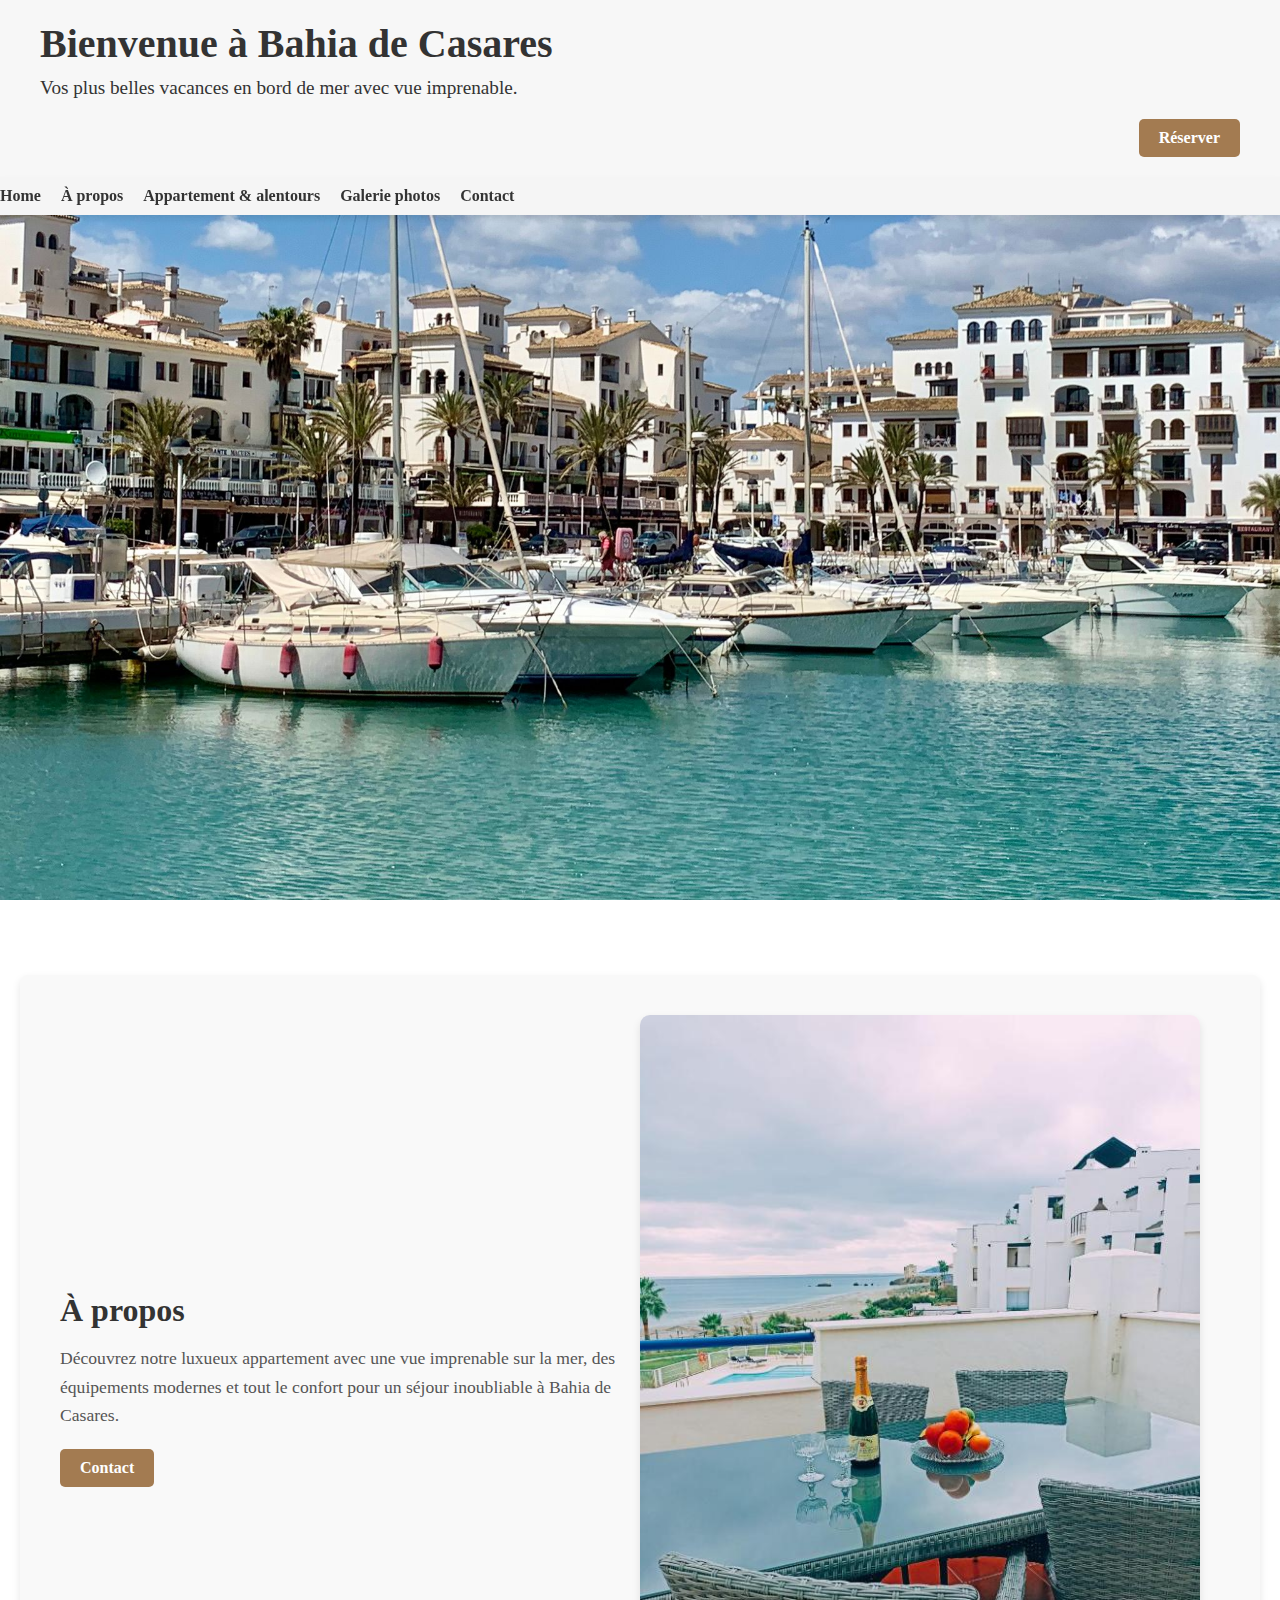
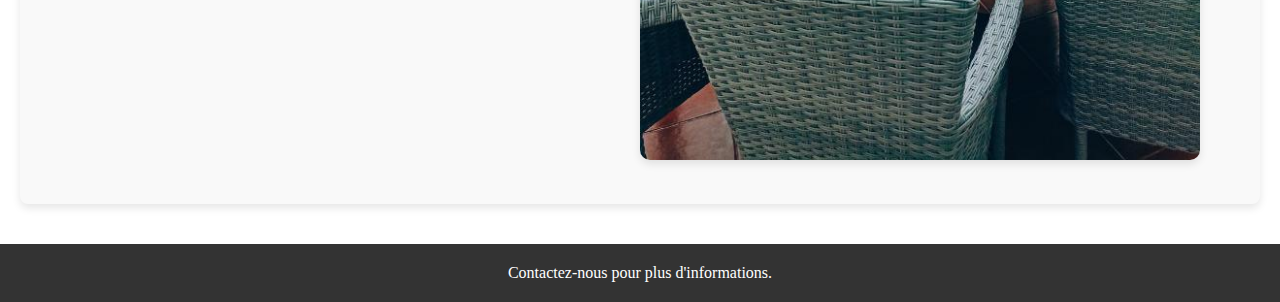
<file: index.html>
<!DOCTYPE html>
<html lang="fr">
<head>
    <meta charset="UTF-8">
    <meta name="viewport" content="width=device-width, initial-scale=1.0">
    <title>Accueil - Costa del Sol</title>
    <link rel="stylesheet" href="styles.css">
</head>
<body>

    <!-- Texte de bienvenue au-dessus de l'image -->
    <section class="welcome-section">
        <h1>Bienvenue à Bahia de Casares</h1>
        <p>Vos plus belles vacances en bord de mer avec vue imprenable.</p>
        <a href="contact.html" class="btn-reserver">Réserver</a>
    </section>

    <!-- Navigation -->
    <nav class="sticky-nav">
        <ul>
            <li><a href="index.html">Home</a></li>
            <li><a href="about.html">À propos</a></li>
            <li><a href="appartement.html">Appartement & alentours</a></li>
            <li><a href="galerie.html">Galerie photos</a></li>
            <li><a href="contact.html">Contact</a></li>
        </ul>
    </nav>

    <!-- Image de fond avec effet parallax -->
    <section class="image-background"></section>

    <!-- Section À propos -->
    <section class="about-section">
        <div class="about-text">
            <h2>À propos</h2>
            <p>Découvrez notre luxueux appartement avec une vue imprenable sur la mer, des équipements modernes et tout le confort pour un séjour inoubliable à Bahia de Casares.</p>
            <a href="contact.html" class="btn-contact">Contact</a>
        </div>
        <div class="about-image">
            <img src="Terrasse_Champagne_De_Prestige.jpg" alt="Terrasse avec Champagne de Prestige">
        </div>
    </section>

    <footer>
        <p>Contactez-nous pour plus d'informations.</p>
    </footer>

</body>
</html>
</file>
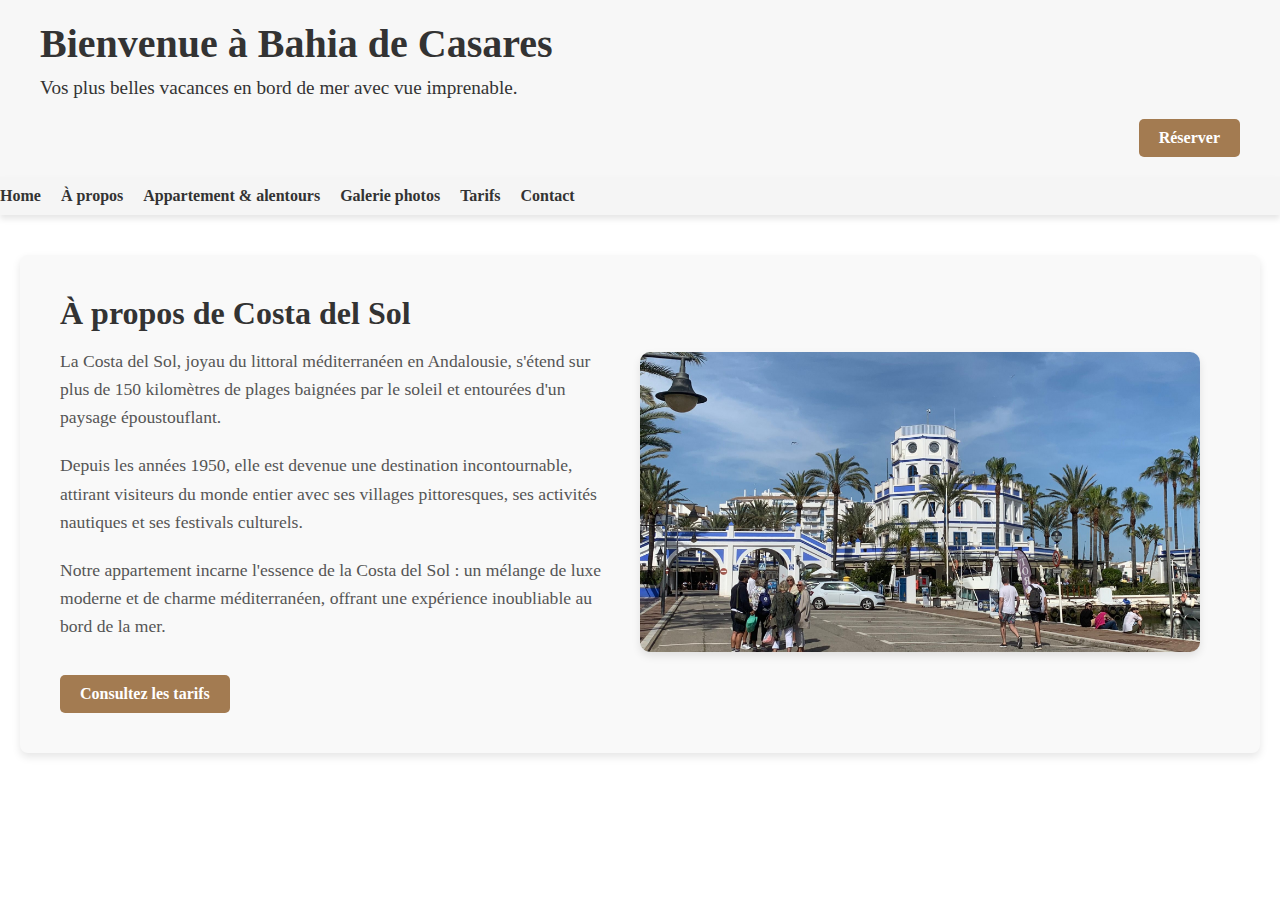
<file: about.html>
<!DOCTYPE html>
<html lang="fr">
<head>
    <meta charset="UTF-8">
    <meta name="viewport" content="width=device-width, initial-scale=1.0">
    <title>À propos - Costa del Sol</title>
    <link rel="stylesheet" href="styles.css">
</head>
<body>

    <section class="welcome-section">
        <h1>Bienvenue à Bahia de Casares</h1>
        <p>Vos plus belles vacances en bord de mer avec vue imprenable.</p>
        <a href="contact.html" class="btn-reserver">Réserver</a>
    </section>

    <nav class="sticky-nav">
        <ul>
            <li><a href="index.html">Home</a></li>
            <li><a href="about.html">À propos</a></li>
            <li><a href="appartement.html">Appartement & alentours</a></li>
            <li><a href="galerie.html">Galerie photos</a></li>
            <li><a href ="tarifs.html">Tarifs </a></li>
            <li><a href="contact.html">Contact</a></li>
        </ul>
    </nav>

    
    
    <section class="about-section">
        <div class="about-text">
            <h2>À propos de Costa del Sol</h2>
            <p>La Costa del Sol, joyau du littoral méditerranéen en Andalousie, s'étend sur plus de 150 kilomètres de plages baignées par le soleil et entourées d'un paysage époustouflant.</p>
            <p>Depuis les années 1950, elle est devenue une destination incontournable, attirant visiteurs du monde entier avec ses villages pittoresques, ses activités nautiques et ses festivals culturels.</p>
            <p>Notre appartement incarne l'essence de la Costa del Sol : un mélange de luxe moderne et de charme méditerranéen, offrant une expérience inoubliable au bord de la mer.</p>
            <a href="tarifs.html" class="btn-tarifs">Consultez les tarifs</a>
        </div>
        <div class="about-image">
            <img class="about-img-specific" src="vueapropos.jpg" alt="Vue magnifique de la Costa del Sol">
        </div>
        
    </section>
    
    
    
    
</body>
</html>
</file>
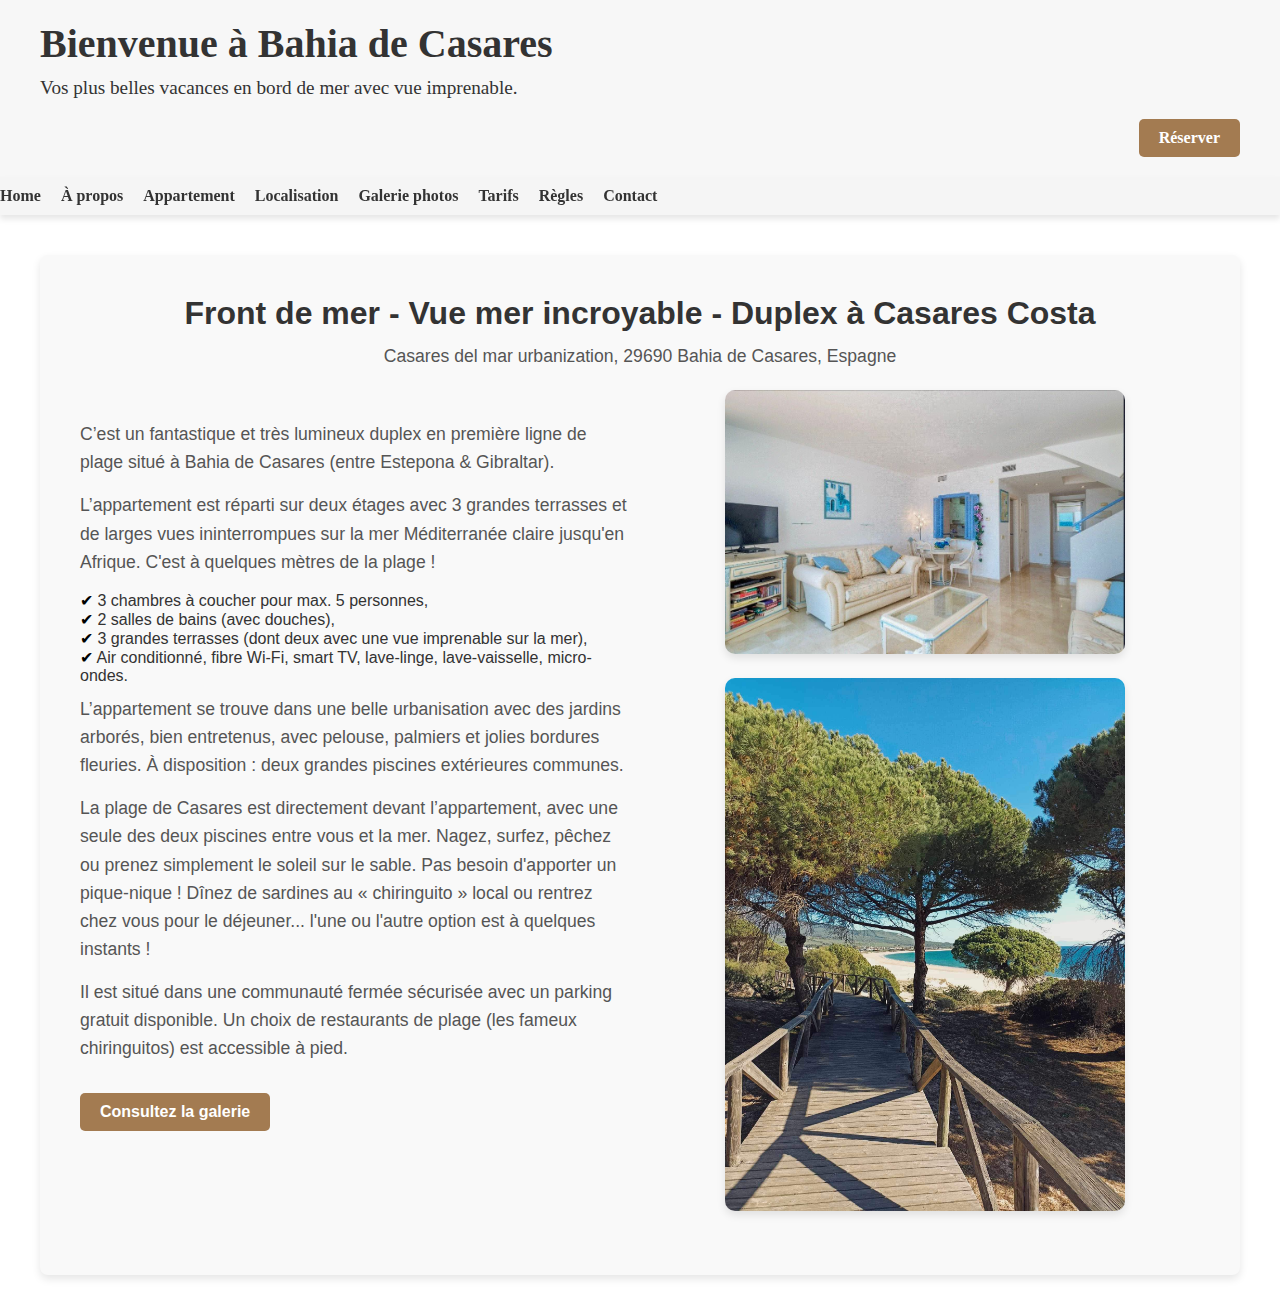
<file: appartement.html>
<!DOCTYPE html>
<html lang="fr">
<head>
    <meta charset="UTF-8">
    <meta name="viewport" content="width=device-width, initial-scale=1.0">
    <title>Appartement - Costa del Sol</title>
    <link rel="stylesheet" href="styles.css">
</head>
<body>

    <section class="welcome-section">
        <h1>Bienvenue à Bahia de Casares</h1>
        <p>Vos plus belles vacances en bord de mer avec vue imprenable.</p>
        <a href="contact.html" class="btn-reserver">Réserver</a>
    </section>
    <!-- Navigation -->
    <nav class="sticky-nav">
        <ul>
            <li><a href="index.html">Home</a></li>
            <li><a href="about.html">À propos</a></li>
            <li><a href="appartement.html">Appartement</a></li>
            <li><a href ="localisation.html">Localisation</a></li>
            <li><a href="galerie.html">Galerie photos</a></li>
            <li><a href="tarifs.html">Tarifs</a></li>
            <li><a href="règles.html">Règles</a></li>
            <li><a href="contact.html">Contact</a></li>
        </ul>
    </nav>

    

   


<!-- Section Appartement -->
<!-- Section Appartement -->
<section class="apartment-section">
    <h1>Front de mer - Vue mer incroyable - Duplex à Casares Costa</h1>
    <p>Casares del mar urbanization, 29690 Bahia de Casares, Espagne</p>

    <div class="apartment-content">
        <div class="apartment-description">
            <p>C’est un fantastique et très lumineux duplex en première ligne de plage situé à Bahia de Casares (entre Estepona & Gibraltar).</p>
            <p>L’appartement est réparti sur deux étages avec 3 grandes terrasses et de larges vues ininterrompues sur la mer Méditerranée claire jusqu'en Afrique. C'est à quelques mètres de la plage !</p>
            <ul style="list-style-type: none; padding: 0;">
                <li><span style="color: black;">✔</span> 3 chambres à coucher pour max. 5 personnes,</li>
                <li><span style="color: black;">✔</span> 2 salles de bains (avec douches),</li>
                <li><span style="color: black;">✔</span> 3 grandes terrasses (dont deux avec une vue imprenable sur la mer),</li>
                <li><span style="color: black;">✔</span> Air conditionné, fibre Wi-Fi, smart TV, lave-linge, lave-vaisselle, micro-ondes.</li>
            </ul>
            <p>L’appartement se trouve dans une belle urbanisation avec des jardins arborés, bien entretenus, avec pelouse, palmiers et jolies bordures fleuries. À disposition : deux grandes piscines extérieures communes.</p>
            <p>La plage de Casares est directement devant l’appartement, avec une seule des deux piscines entre vous et la mer. Nagez, surfez, pêchez ou prenez simplement le soleil sur le sable. Pas besoin d'apporter un pique-nique ! Dînez de sardines au « chiringuito » local ou rentrez chez vous pour le déjeuner... l'une ou l'autre option est à quelques instants !</p>
            <p>Il est situé dans une communauté fermée sécurisée avec un parking gratuit disponible. Un choix de restaurants de plage (les fameux chiringuitos) est accessible à pied.</p>
            <!-- Bouton vers la galerie -->
            <a href="galerie.html" class="btn-gallery">Consultez la galerie</a>
        </div>
        <div class="apartment-images">
            <img src="salon.jpg" >
            <img src="plage.jpg" >
           
        </div>
    </div>
</section>


    

</body>
</html>
</file>
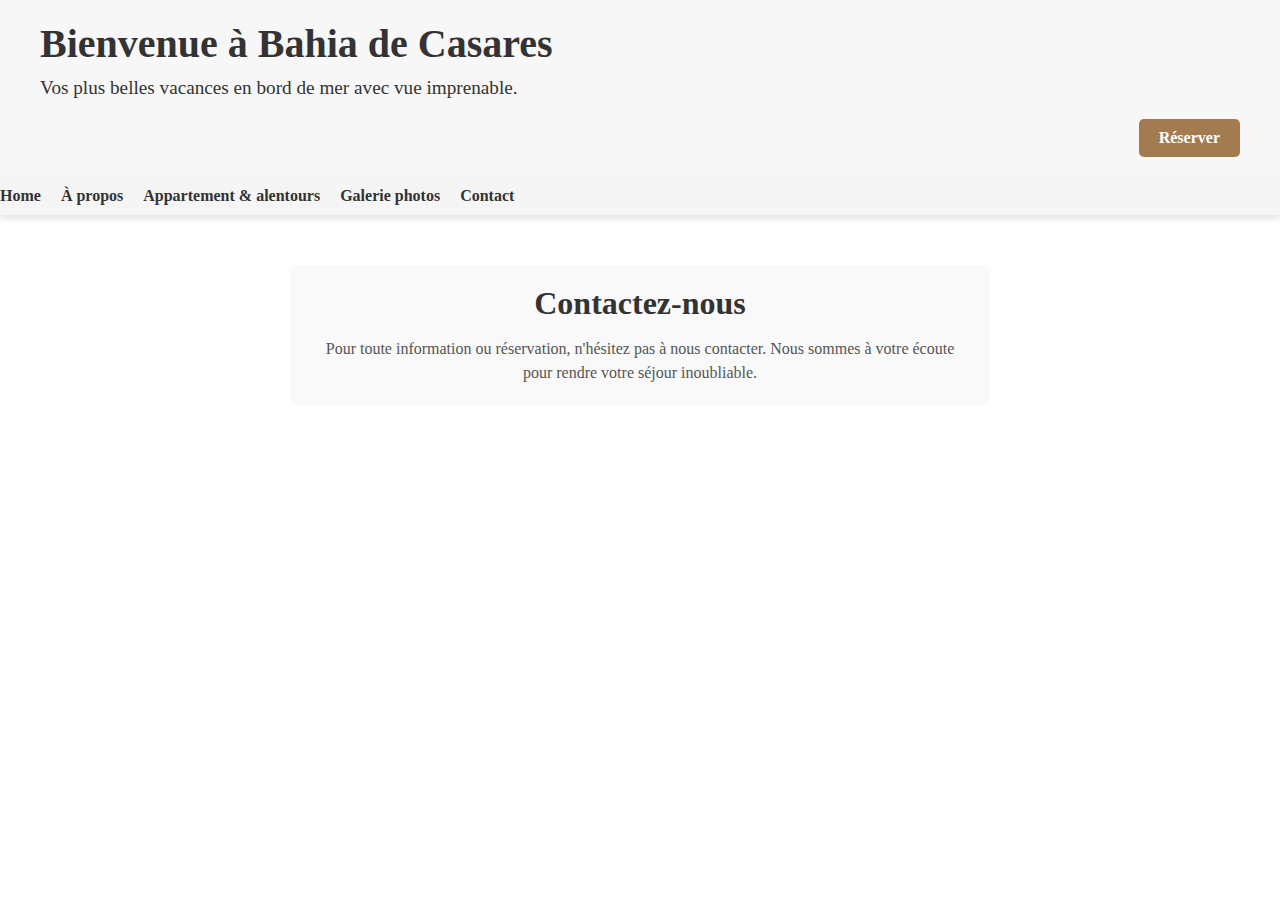
<file: contact.html>
<!DOCTYPE html>
<html lang="fr">
<head>
    <meta charset="UTF-8">
    <meta name="viewport" content="width=device-width, initial-scale=1.0">
    <title>Contact - Costa del Sol</title>
    <link rel="stylesheet" href="styles.css">
</head>
<body>
    <section class="welcome-section">
        <h1>Bienvenue à Bahia de Casares</h1>
        <p>Vos plus belles vacances en bord de mer avec vue imprenable.</p>
        <a href="contact.html" class="btn-reserver">Réserver</a>
    </section>

    <!-- Navigation -->
    <nav class="sticky-nav">
        <ul>
            <li><a href="index.html">Home</a></li>
            <li><a href="about.html">À propos</a></li>
            <li><a href="appartement.html">Appartement & alentours</a></li>
            <li><a href="galerie.html">Galerie photos</a></li>
            <li><a href="contact.html">Contact</a></li>
        </ul>
    </nav>
    <!-- Section de Contact -->
    <section class="contact-section">
        <h1>Contactez-nous</h1>
        <p>Pour toute information ou réservation, n'hésitez pas à nous contacter. Nous sommes à votre écoute pour rendre votre séjour inoubliable.</p>
    </section>

</body>
</html>
</file>
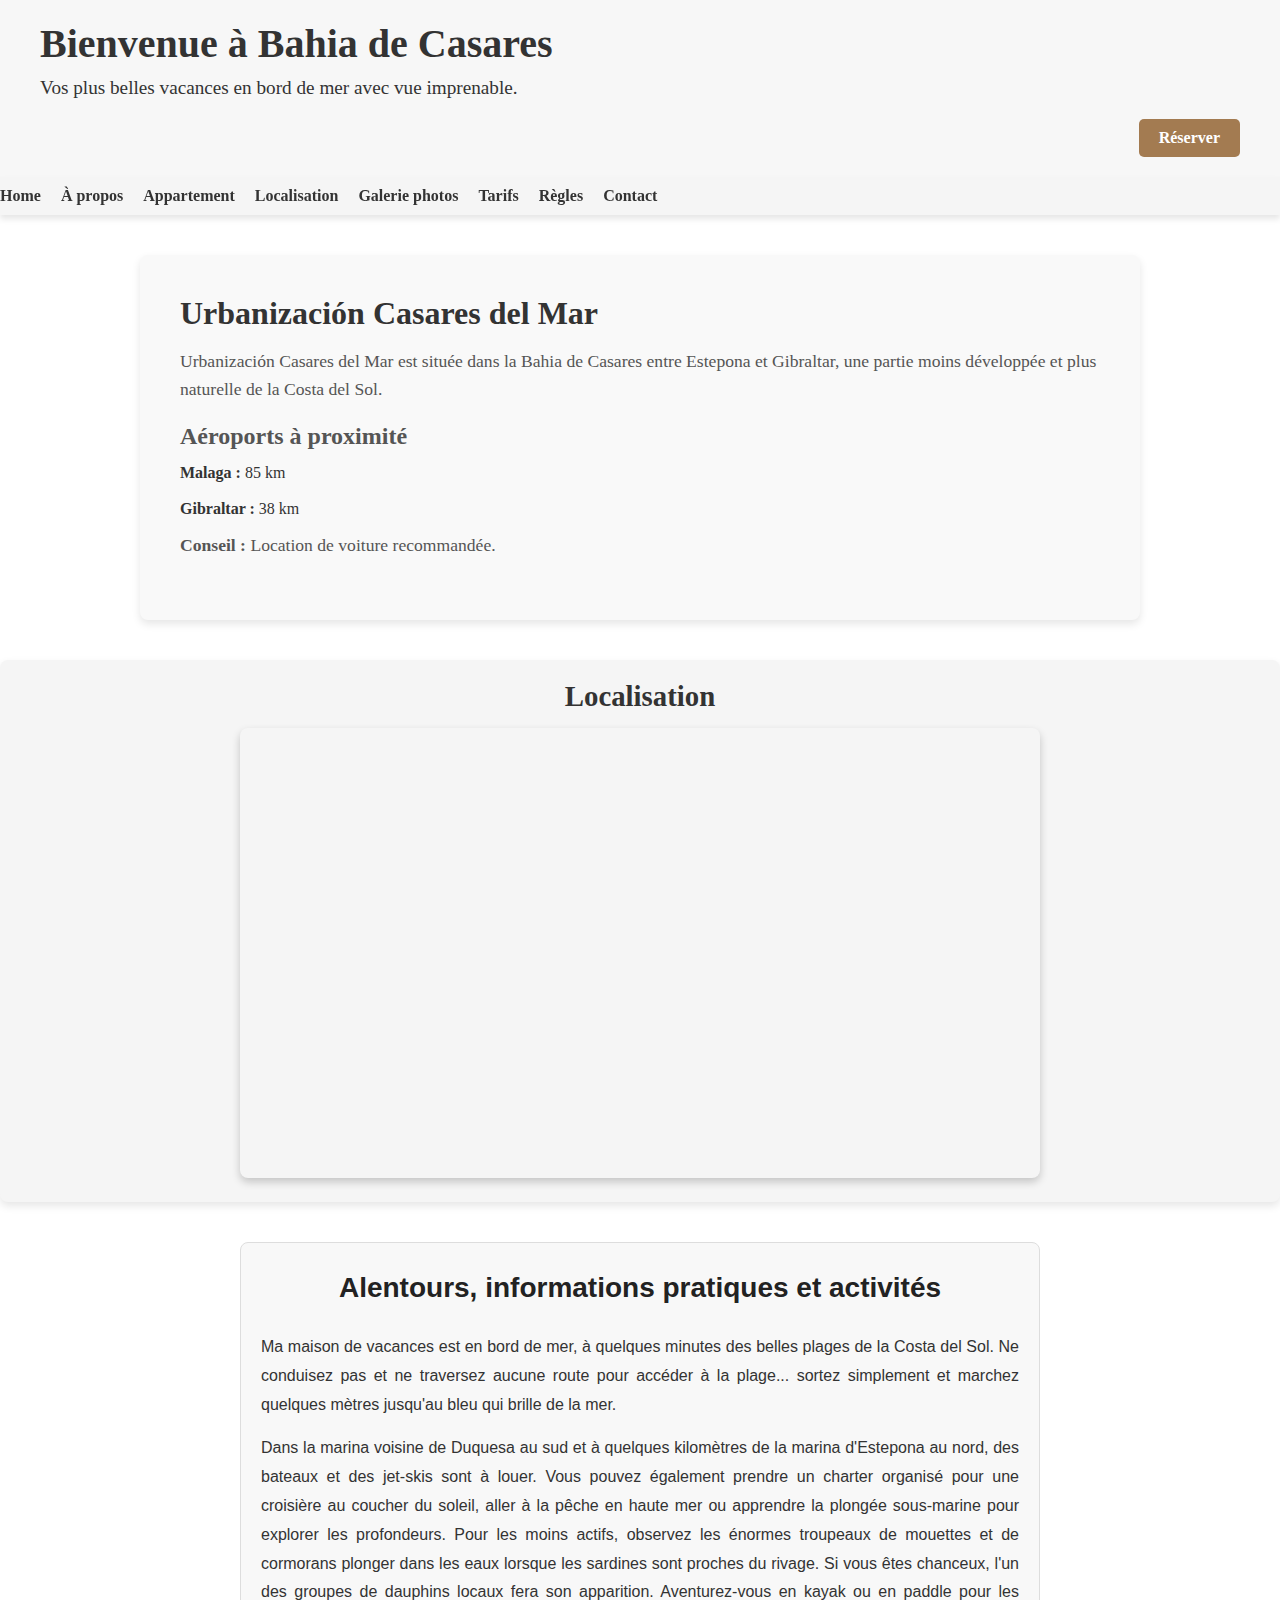
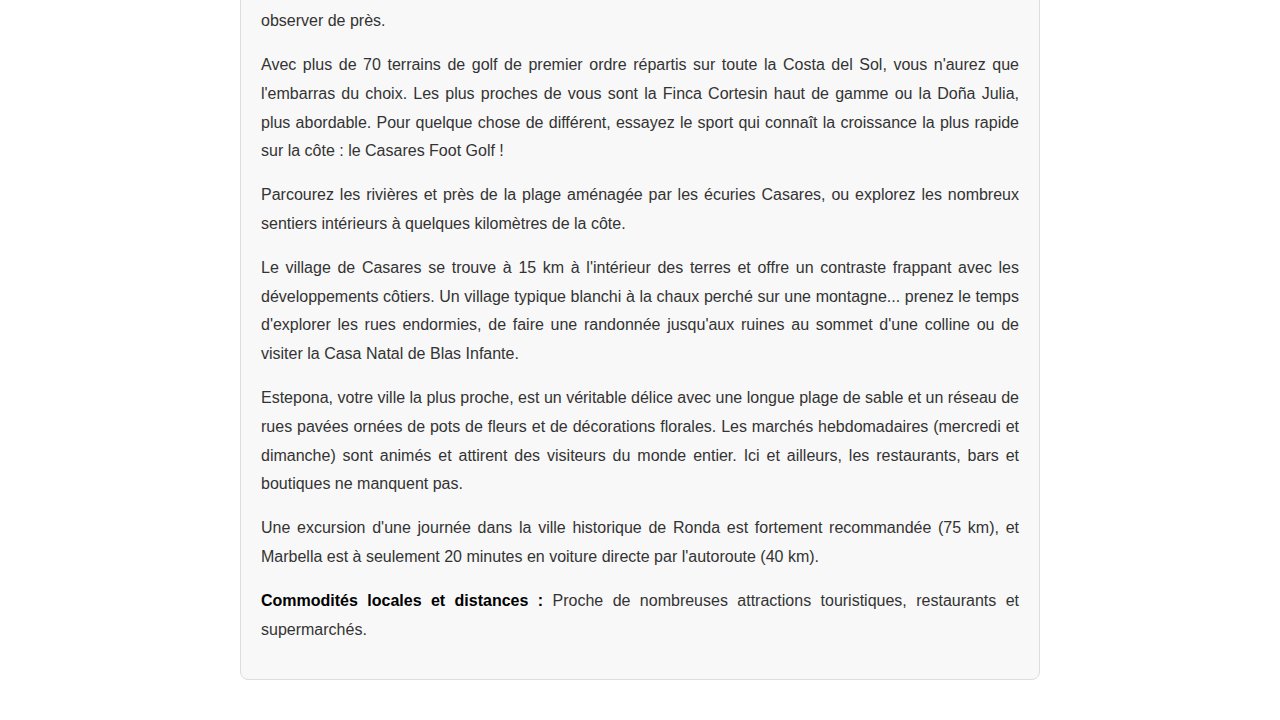
<file: localisation.html>
<!DOCTYPE html>
<html lang="fr">
<head>
    <meta charset="UTF-8">
    <meta name="viewport" content="width=device-width, initial-scale=1.0">
    <title>Appartement - Costa del Sol</title>
    <link rel="stylesheet" href="styles.css">
</head>
<body>

    <section class="welcome-section">
        <h1>Bienvenue à Bahia de Casares</h1>
        <p>Vos plus belles vacances en bord de mer avec vue imprenable.</p>
        <a href="contact.html" class="btn-reserver">Réserver</a>
    </section>
    <!-- Navigation -->
    <nav class="sticky-nav">
        <ul>
            <li><a href="index.html">Home</a></li>
            <li><a href="about.html">À propos</a></li>
            <li><a href="appartement.html">Appartement</a></li>
            <li><a href = "localisation.html">Localisation</a></li>
            <li><a href="galerie.html">Galerie photos</a></li>
            <li><a href="tarifs.html">Tarifs</a></li>
            <li><a href="règles.html">Règles</a></li>
            <li><a href="contact.html">Contact</a></li>
        </ul>
    </nav>

    

   
<section class="surroundings-section">
    <h2>Urbanización Casares del Mar</h2>
    <p>Urbanización Casares del Mar est située dans la Bahia de Casares entre Estepona et Gibraltar, une partie moins développée et plus naturelle de la Costa del Sol.</p>
    <h3>Aéroports à proximité</h3>
    <ul>
        <li><strong>Malaga :</strong> 85 km</li>
        <li><strong>Gibraltar :</strong> 38 km</li>
    </ul>
    <p><strong>Conseil :</strong> Location de voiture recommandée.</p>
</section>


<div class="map-container" style="margin-top: 20px; text-align: center;">
    <h2>Localisation</h2>
    <iframe src="https://www.google.com/maps/embed?pb=!1m17!1m12!1m3!1d3212.0177639116246!2d-5.208968999999999!3d36.384564000000005!2m3!1f0!2f0!3f0!3m2!1i1024!2i768!4f13.1!3m2!1m1!2zMzbCsDIzJzA0LjQiTiA1wrAxMiczMi4zIlc!5e0!3m2!1sen!2sfr!4v1733743554554!5m2!1sen!2sfr" width="600" height="450" style="border:0;" allowfullscreen="" loading="lazy" referrerpolicy="no-referrer-when-downgrade"></iframe>
</div>

<section class="localisation-section">
    <h1>Alentours, informations pratiques et activités</h1>
    <p>Ma maison de vacances est en bord de mer, à quelques minutes des belles plages de la Costa del Sol. Ne conduisez pas et ne traversez aucune route pour accéder à la plage... sortez simplement et marchez quelques mètres jusqu'au bleu qui brille de la mer.</p>
    <p>Dans la marina voisine de Duquesa au sud et à quelques kilomètres de la marina d'Estepona au nord, des bateaux et des jet-skis sont à louer. Vous pouvez également prendre un charter organisé pour une croisière au coucher du soleil, aller à la pêche en haute mer ou apprendre la plongée sous-marine pour explorer les profondeurs. Pour les moins actifs, observez les énormes troupeaux de mouettes et de cormorans plonger dans les eaux lorsque les sardines sont proches du rivage. Si vous êtes chanceux, l'un des groupes de dauphins locaux fera son apparition. Aventurez-vous en kayak ou en paddle pour les observer de près.</p>
    <p>Avec plus de 70 terrains de golf de premier ordre répartis sur toute la Costa del Sol, vous n'aurez que l'embarras du choix. Les plus proches de vous sont la Finca Cortesin haut de gamme ou la Doña Julia, plus abordable. Pour quelque chose de différent, essayez le sport qui connaît la croissance la plus rapide sur la côte : le Casares Foot Golf !</p>
    <p>Parcourez les rivières et près de la plage aménagée par les écuries Casares, ou explorez les nombreux sentiers intérieurs à quelques kilomètres de la côte.</p>
    <p>Le village de Casares se trouve à 15 km à l'intérieur des terres et offre un contraste frappant avec les développements côtiers. Un village typique blanchi à la chaux perché sur une montagne... prenez le temps d'explorer les rues endormies, de faire une randonnée jusqu'aux ruines au sommet d'une colline ou de visiter la Casa Natal de Blas Infante.</p>
    <p>Estepona, votre ville la plus proche, est un véritable délice avec une longue plage de sable et un réseau de rues pavées ornées de pots de fleurs et de décorations florales. Les marchés hebdomadaires (mercredi et dimanche) sont animés et attirent des visiteurs du monde entier. Ici et ailleurs, les restaurants, bars et boutiques ne manquent pas.</p>
    <p>Une excursion d'une journée dans la ville historique de Ronda est fortement recommandée (75 km), et Marbella est à seulement 20 minutes en voiture directe par l'autoroute (40 km).</p>
    <p><strong>Commodités locales et distances :</strong> Proche de nombreuses attractions touristiques, restaurants et supermarchés.</p>
</section>
</body>
</html>
</file>
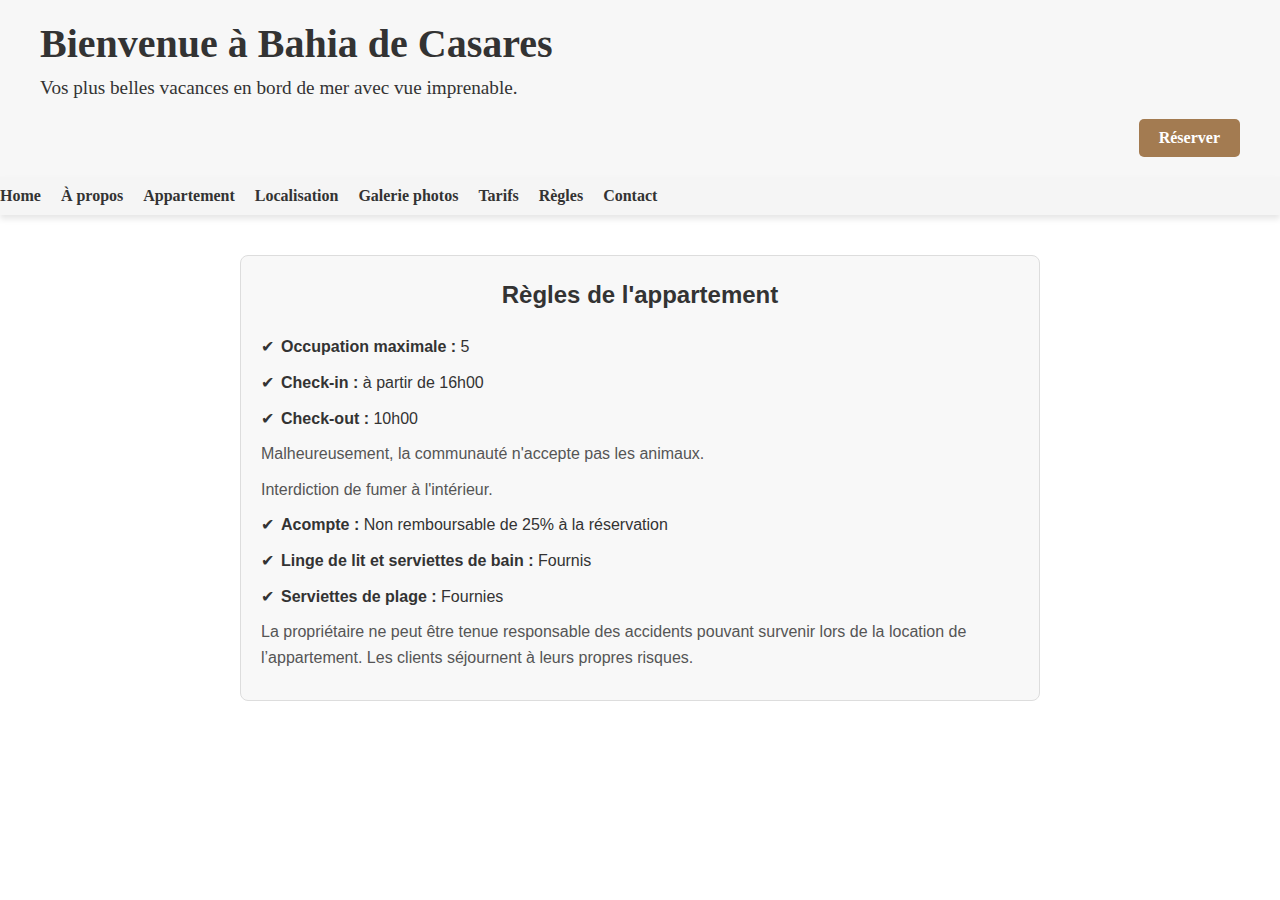
<file: règles.html>
<!DOCTYPE html>
<html lang="fr">
<head>
    <meta charset="UTF-8">
    <meta name="viewport" content="width=device-width, initial-scale=1.0">
    <title>Accueil - Costa del Sol</title>
    <link rel="stylesheet" href="styles.css">
</head>
<body>

    <!-- Texte de bienvenue au-dessus de l'image -->
    <section class="welcome-section">
        <h1>Bienvenue à Bahia de Casares</h1>
        <p>Vos plus belles vacances en bord de mer avec vue imprenable.</p>
        <a href="contact.html" class="btn-reserver">Réserver</a>
    </section>

    <!-- Navigation -->
    <nav class="sticky-nav">
        <ul>
            <li><a href="index.html">Home</a></li>
            <li><a href="about.html">À propos</a></li>
            <li><a href="appartement.html">Appartement</a></li>
            <li><a href = "localisation.html">Localisation</a></li>
            <li><a href="galerie.html">Galerie photos</a></li>
            <li><a href="tarifs.html">Tarifs</a></li>
            <li><a href="règles.html">Règles</a></li>
            <li><a href="contact.html">Contact</a></li>
        </ul>
    </nav>

    <!-- Section Règles -->
<section class="rules-section">
    <h2>Règles de l'appartement</h2>
    <ul>
        <li><strong>Occupation maximale :</strong> 5</li>
        <li><strong>Check-in :</strong> à partir de 16h00</li>
        <li><strong>Check-out :</strong> 10h00</li>
    </ul>
    <p>Malheureusement, la communauté n'accepte pas les animaux.</p>
    <p>Interdiction de fumer à l'intérieur.</p>
    <ul>
        <li><strong>Acompte :</strong> Non remboursable de 25% à la réservation</li>
        <li><strong>Linge de lit et serviettes de bain :</strong> Fournis</li>
        <li><strong>Serviettes de plage :</strong> Fournies</li>
    </ul>
    <p>
        La propriétaire ne peut être tenue responsable des accidents pouvant survenir lors de la location de l’appartement. 
        Les clients séjournent à leurs propres risques.
    </p>
</section>
</file>
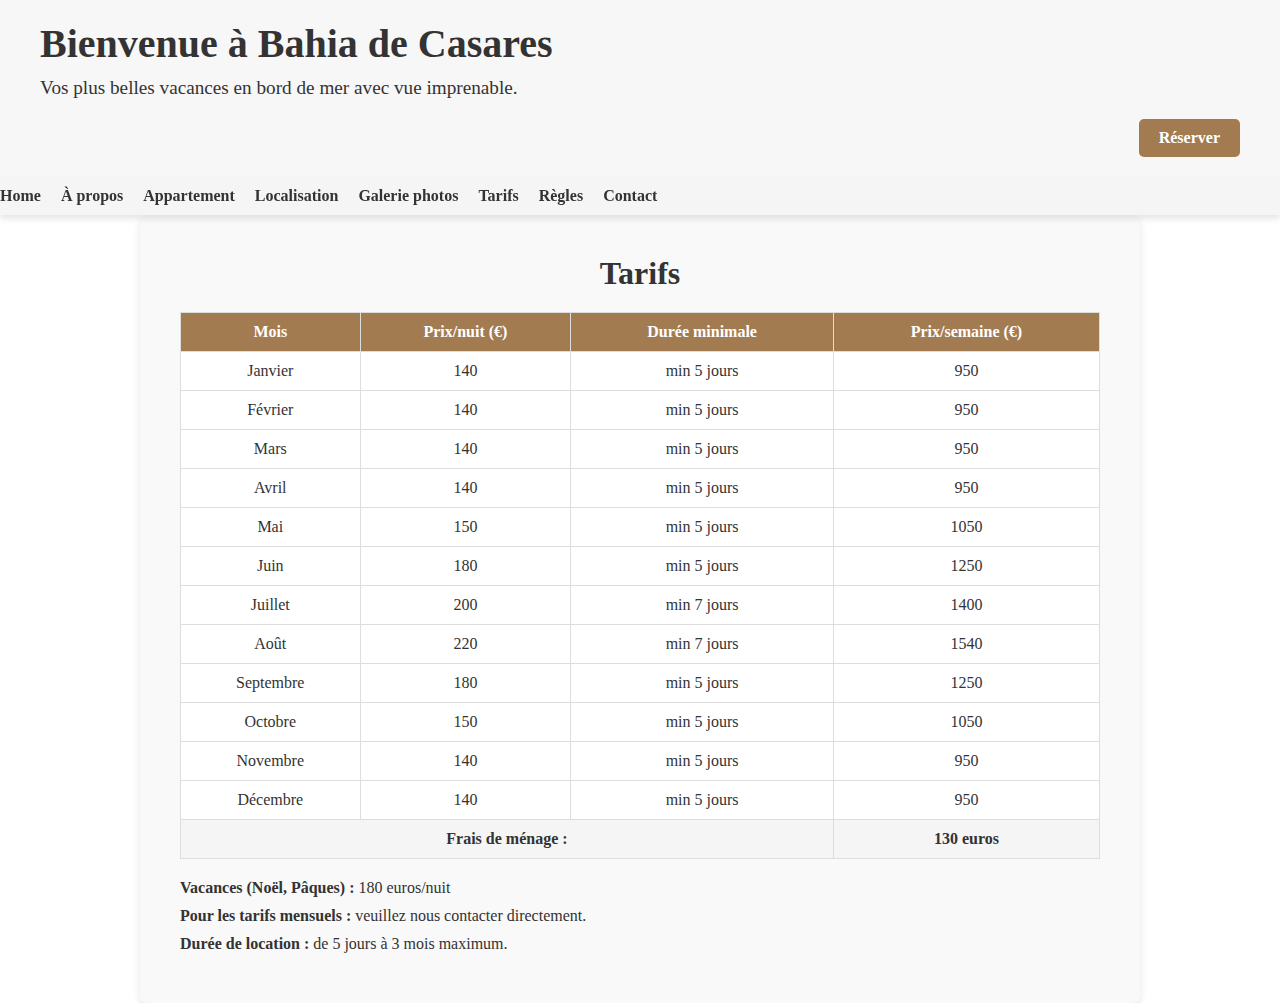
<file: tarifs.html>
<!DOCTYPE html>
<html lang="fr">
<head>
    <meta charset="UTF-8">
    <meta name="viewport" content="width=device-width, initial-scale=1.0">
    <title>Tarifs - Costa del Sol</title>
    <link rel="stylesheet" href="styles.css">
</head>
<body>
    <section class="welcome-section">
        <h1>Bienvenue à Bahia de Casares</h1>
        <p>Vos plus belles vacances en bord de mer avec vue imprenable.</p>
        <a href="contact.html" class="btn-reserver">Réserver</a>
    </section>

    <!-- Navigation -->
    <nav class="sticky-nav">
        <ul>
            <li><a href="index.html">Home</a></li>
            <li><a href="about.html">À propos</a></li>
            <li><a href="appartement.html">Appartement</a></li>
            <li><a href ="localisation.html">Localisation</a></li>
            <li><a href="galerie.html">Galerie photos</a></li>
            <li><a href="tarifs.html">Tarifs</a></li>
            <li><a href="règles.html">Règles</a></li>
            <li><a href="contact.html">Contact</a></li>
        </ul>
    </nav>


    <!-- Section Tarifs -->
    <section class="tarifs-section">
        <h2>Tarifs</h2>
        <table>
            <thead>
                <tr>
                    <th>Mois</th>
                    <th>Prix/nuit (€)</th>
                    <th>Durée minimale</th>
                    <th>Prix/semaine (€)</th>
                </tr>
            </thead>
            <tbody>
                <tr>
                    <td>Janvier</td>
                    <td>140</td>
                    <td>min 5 jours</td>
                    <td>950</td>
                </tr>
                <tr>
                    <td>Février</td>
                    <td>140</td>
                    <td>min 5 jours</td>
                    <td>950</td>
                </tr>
                <tr>
                    <td>Mars</td>
                    <td>140</td>
                    <td>min 5 jours</td>
                    <td>950</td>
                </tr>
                <tr>
                    <td>Avril</td>
                    <td>140</td>
                    <td>min 5 jours</td>
                    <td>950</td>
                </tr>
                <tr>
                    <td>Mai</td>
                    <td>150</td>
                    <td>min 5 jours</td>
                    <td>1050</td>
                </tr>
                <tr>
                    <td>Juin</td>
                    <td>180</td>
                    <td>min 5 jours</td>
                    <td>1250</td>
                </tr>
                <tr>
                    <td>Juillet</td>
                    <td>200</td>
                    <td>min 7 jours</td>
                    <td>1400</td>
                </tr>
                <tr>
                    <td>Août</td>
                    <td>220</td>
                    <td>min 7 jours</td>
                    <td>1540</td>
                </tr>
                <tr>
                    <td>Septembre</td>
                    <td>180</td>
                    <td>min 5 jours</td>
                    <td>1250</td>
                </tr>
                <tr>
                    <td>Octobre</td>
                    <td>150</td>
                    <td>min 5 jours</td>
                    <td>1050</td>
                </tr>
                <tr>
                    <td>Novembre</td>
                    <td>140</td>
                    <td>min 5 jours</td>
                    <td>950</td>
                </tr>
                <tr>
                    <td>Décembre</td>
                    <td>140</td>
                    <td>min 5 jours</td>
                    <td>950</td>
                </tr>
            </tbody>
            <tfoot>
                <tr>
                    <td colspan="3">Frais de ménage :</td>
                    <td>130 euros</td>
                </tr>
            </tfoot>
        </table>

        <!-- Informations supplémentaires -->
        <div class="additional-info">
            <p><strong>Vacances (Noël, Pâques) :</strong> 180 euros/nuit</p>
            <p><strong>Pour les tarifs mensuels :</strong> veuillez nous contacter directement.</p>
            <p><strong>Durée de location :</strong> de 5 jours à 3 mois maximum.</p>
        </div>
    </section>
</body>
</html>
</file>
<file: styles.css>
* {
    margin: 0;
    padding: 0;
    box-sizing: border-box;
}

body {
    font-family: Arial, sans-serif;
    background-color: #fff;
    color: #333;
}

/* Section About */
.about-section {
    display: flex;
    align-items: center;
    justify-content: space-between;
    padding: 40px;
    background-color: #f9f9f9;
    border-radius: 8px;
    box-shadow: 0 4px 8px rgba(0, 0, 0, 0.1);
    margin: 40px 20px;
}

.about-text {
    flex: 1;
    padding-right: 20px;
}

.about-text h2 {
    font-size: 2rem;
    margin-bottom: 15px;
    color: #333;
}

.about-text p {
    font-size: 1.1rem;
    line-height: 1.6;
    margin-bottom: 15px;
    color: #555;
}

.btn-tarifs {
    display: inline-block;
    margin-top: 15px;
    padding: 10px 20px;
    background-color: #a37b51;
    color: #fff;
    text-decoration: none;
    font-weight: bold;
    border-radius: 5px;
    transition: background-color 0.3s ease;
}

.btn-tarifs:hover {
    background-color: #8a6843; /* Slightly darker hover effect */
}

/* Style spécifique à l'image de la section À propos */
.about-img-specific {
    width: 100%;
    max-height: 300px;
    border-radius: 10px;
    box-shadow: 0 4px 8px rgba(0, 0, 0, 0.1);
    object-fit: cover; /* Cropping uniquement pour cette image */
}

/* Supprimez ou ajustez toute règle globale potentiellement problématique */
img {
    object-fit: unset; /* Annule tout cropping global s'il y en avait */
    max-width: 100%; /* Conserve les proportions originales des images */
    height: auto; /* Ajuste la hauteur automatiquement */
}


/* Section de bienvenue */
.welcome-section {
    display: flex;
    flex-direction: column; /* Empile les éléments verticalement */
    align-items: flex-start; /* Aligne les éléments à gauche */
    padding: 20px 40px;
    position: relative;
    z-index: 1;
    background-color: rgba(245, 245, 245, 0.8); /* arrière-plan semi-transparent */
}

.welcome-section h1 {
    font-size: 2.5rem;
    font-weight: bold;
    color: #333;
    margin-bottom: 10px; /* Espace entre le titre et le paragraphe */
}

.welcome-section p {
    font-size: 1.2rem;
    color: #333;
    margin-bottom: 20px;
}

.btn-reserver {
    display: inline-block;
    padding: 10px 20px;
    background-color: #a37b51;
    color: #fff;
    text-decoration: none;
    font-weight: bold;
    border-radius: 5px;
    margin-left: auto;
}

/* Parallax Image Background */
.image-background {
    background-image: url('port.jpg');
    background-size: cover;
    background-position: center;
    background-attachment: fixed; /* Parallax effect */
    height: 80vh;
    display: flex;
    align-items: flex-end;
}

/* Navigation */
.sticky-nav {
    position: sticky;
    top: 0;
    background-color: #f5f5f5;
    padding: 10px 40px;
    box-shadow: 0 4px 6px rgba(0, 0, 0, 0.1);
    z-index: 10;
    display: flex;
    justify-content: flex-start; /* align items to the left */
}

.sticky-nav ul {
    list-style: none;
    display: flex;
    gap: 20px;
}

.sticky-nav ul li {
    display: inline;
}

.sticky-nav ul li a {
    text-decoration: none;
    color: #333;
    font-weight: bold;
}



.section {
    max-width: 800px;
    margin: 80px auto;
    padding: 20px;
    text-align: center;
    background-color: #f9f9f9;
    border-radius: 10px;
    box-shadow: 0 4px 10px rgba(0, 0, 0, 0.1);
}



.section h1 {
    font-size: 2.5rem;
    color: #333;
    font-weight: bold;
    margin-bottom: 20px;
}

.section p {
    font-size: 1.2rem;
    color: #555;
    line-height: 1.6;
    margin-bottom: 20px;
}

/* Style pour des bordures subtiles */
.section::before {
    content: "";
    position: absolute;
    top: 0;
    left: 50%;
    transform: translateX(-50%);
    width: 80px;
    height: 3px;
    background-color: #a37b51;
    margin-top: 15px;
}


/* Reset de base */
* {
    margin: 0;
    padding: 0;
    box-sizing: border-box;
}

body {
    font-family: 'Lora', serif;
    background-color: #fff;
    color: #333;
}

/* Navigation */
.sticky-nav {
    position: sticky;
    top: 0;
    background-color: #f5f5f5;
    padding: 10px 0;
    box-shadow: 0 4px 6px rgba(0, 0, 0, 0.1);
    z-index: 10;
}

.sticky-nav ul {
    list-style: none;
    display: flex;
    justify-content: center;
    gap: 20px;
}

.sticky-nav ul li a {
    text-decoration: none;
    color: #333;
    font-weight: bold;
}

/* Section Galerie */
.gallery-section {
    padding: 40px;
    background-color: #f9f9f9;
    text-align: center;
}

.gallery-section h2 {
    font-size: 2rem;
    margin-bottom: 20px;
    color: #333;
}

.gallery-category {
    margin-bottom: 40px;
}

.gallery-category h3 {
    font-size: 1.5rem;
    margin-bottom: 15px;
    color: #555;
}




.gallery-grid {
    display: grid;
    grid-template-columns: repeat(auto-fit, minmax(150px, 1fr));
    gap: 15px;
    justify-items: center;
}

.gallery-grid a {
    display: block;
}

.gallery-grid img {
    width: 100%;
    max-width: 200px;
    height: auto;
    border-radius: 10px;
    box-shadow: 0 4px 8px rgba(0, 0, 0, 0.1);
    transition: transform 0.3s ease;
}

.gallery-grid img:hover {
    transform: scale(1.05);
}

/* Section Appartement */
.apartment-section {
    max-width: 800px;
    margin: 40px auto;
    padding: 20px;
    background-color: #f5f5f5;
    border-radius: 8px;
    font-family: Arial, sans-serif;
    color: #333;
}

.apartment-section h1 {
    font-size: 2rem;
    font-weight: bold;
    color: #333;
    margin-bottom: 10px;
    text-align: center;
}

.apartment-section p {
    font-size: 1rem;
    color: #555;
    margin: 10px 0;
    line-height: 1.6;
}

.apartment-description {
    margin-top: 20px;
}



/* Section de contact */
.contact-section {
    max-width: 700px;
    margin: 50px auto;
    padding: 20px;
    background-color: #f9f9f9;
    text-align: center;
    border-radius: 8px;
    font-family: 'Lora', serif;
    color: #333;
}

.contact-section h1 {
    font-size: 2rem;
    font-family: 'Playfair Display', serif;
    margin-bottom: 15px;
    color: #333;
}

.contact-section p {
    font-size: 1rem;
    line-height: 1.5;
    color: #555;
}

/* Footer */
footer {
    padding: 20px;
    text-align: center;
    background-color: #333;
    color: #fff;
}


/* Section Tarifs */
.tarifs-section {
    max-width: 800px;
    margin: 40px auto;
    padding: 20px;
    background-color: #f9f9f9;
    border-radius: 8px;
    box-shadow: 0 4px 8px rgba(0, 0, 0, 0.1);
}

.tarifs-section h2 {
    text-align: center;
    font-size: 2rem;
    color: #333;
    margin-bottom: 20px;
}

.tarifs-section table {
    width: 100%;
    border-collapse: collapse;
    margin: 20px 0;
}

.tarifs-section th, .tarifs-section td {
    border: 1px solid #ddd;
    padding: 10px;
    text-align: center;
    font-size: 1rem;
}

.tarifs-section th {
    background-color: #a37b51;
    color: #fff;
    font-weight: bold;
}

.tarifs-section td {
    background-color: #fff;
}

.tarifs-section tfoot td {
    font-weight: bold;
    background-color: #f5f5f5;
}

.map-container {
    margin-top: 20px;
    text-align: center;
    padding: 20px;
    background-color: #f5f5f5; /* Light background to distinguish the section */
    border-radius: 8px; /* Rounded corners */
    box-shadow: 0 4px 8px rgba(0, 0, 0, 0.1); /* Subtle shadow for depth */
}

.map-container h2 {
    font-size: 1.8rem;
    color: #333;
    margin-bottom: 15px;
    font-weight: bold;
}

.map-container iframe {
    width: 100%;
    max-width: 800px; /* Limit the maximum width of the map */
    height: 450px;
    border: none; /* Remove border */
    border-radius: 8px; /* Match the container's rounded corners */
    box-shadow: 0 4px 8px rgba(0, 0, 0, 0.2); /* Add a shadow around the map */
}


/* Section About */
.about-section {
    display: flex;
    align-items: center;
    justify-content: space-between;
    padding: 40px;
    background-color: #f9f9f9;
    border-radius: 8px;
    box-shadow: 0 4px 8px rgba(0, 0, 0, 0.1);
    margin: 40px 20px;
}

.about-image {
    flex: 1;
    text-align: center;
    margin-right: 20px; /* Space between image and text */
}

.about-image img {
    max-width: 100%;
    height: auto;
    border-radius: 10px;
    box-shadow: 0 4px 8px rgba(0, 0, 0, 0.1);
}

.about-text {
    flex: 1;
}

.about-text h2 {
    font-size: 2rem;
    margin-bottom: 15px;
    color: #333;
}

.about-text p {
    font-size: 1.1rem;
    line-height: 1.6;
    margin-bottom: 20px;
    color: #555;
}

.btn-contact {
    display: inline-block;
    padding: 10px 20px;
    background-color: #a37b51;
    color: #fff;
    text-decoration: none;
    font-weight: bold;
    border-radius: 5px;
    transition: background-color 0.3s ease;
}

.btn-contact:hover {
    background-color: #8a6843; /* Darker shade for hover effect */
}


/* Section Apartment Highlight */
.apartment-highlight {
    display: flex;
    align-items: center;
    justify-content: space-between;
    padding: 40px;
    background-color: #f9f9f9;
    border-radius: 8px;
    box-shadow: 0 4px 8px rgba(0, 0, 0, 0.1);
    margin: 40px 20px;
}

.apartment-image {
    flex: 1;
    margin-right: 20px; /* Space between image and text */
    text-align: center;
}

.apartment-image img {
    max-width: 100%;
    height: auto;
    border-radius: 10px;
    box-shadow: 0 4px 8px rgba(0, 0, 0, 0.1);
}

.apartment-text {
    flex: 1;
}

.apartment-text h2 {
    font-size: 2rem;
    margin-bottom: 15px;
    color: #333;
}

.apartment-text p {
    font-size: 1.1rem;
    line-height: 1.6;
    margin-bottom: 20px;
    color: #555;
}

.btn-details {
    display: inline-block;
    padding: 10px 20px;
    background-color: #a37b51;
    color: #fff;
    text-decoration: none;
    font-weight: bold;
    border-radius: 5px;
    transition: background-color 0.3s ease;
}

.btn-details:hover {
    background-color: #8a6843; /* Slightly darker hover color */
}


/* Section Appartement */
.apartment-section {
    padding: 40px;
    background-color: #f9f9f9;
    border-radius: 8px;
    box-shadow: 0 4px 8px rgba(0, 0, 0, 0.1);
    margin: 40px auto;
    max-width: 1200px;
    text-align: center;
}

.apartment-section h1 {
    font-size: 2rem;
    margin-bottom: 10px;
    color: #333;
}

.apartment-section p {
    font-size: 1.1rem;
    margin-bottom: 20px;
    color: #555;
}

.apartment-content {
    display: flex;
    flex-direction: row;
    flex-wrap: wrap;
    gap: 20px;
    align-items: flex-start;
}

.apartment-description {
    flex: 1;
    min-width: 300px;
    text-align: left;
}

.apartment-description p {
    margin-bottom: 15px;
    line-height: 1.6;
}

.apartment-images {
    flex: 1;
    min-width: 300px;
    text-align: center;
}

.apartment-images img {
    width: 100%;
    max-width: 400px;
    height: auto;
    border-radius: 10px;
    box-shadow: 0 4px 8px rgba(0, 0, 0, 0.1);
    margin-bottom: 20px;
}

/* Bouton Consultez la Galerie */
.btn-gallery {
    display: inline-block;
    margin-top: 15px;
    padding: 10px 20px;
    background-color: #a37b51;
    color: #fff;
    text-decoration: none;
    font-weight: bold;
    border-radius: 5px;
    transition: background-color 0.3s ease;
}

.btn-gallery:hover {
    background-color: #8a6843; /* Slightly darker hover effect */
}


/* Section Tarifs */
.tarifs-section {
    padding: 40px;
    background-color: #f9f9f9;
    border-radius: 8px;
    max-width: 1000px;
    margin: 0 auto;
    text-align: center;
}

.tarifs-section table {
    width: 100%;
    border-collapse: collapse;
    margin-bottom: 20px;
}

.tarifs-section th,
.tarifs-section td {
    border: 1px solid #ddd;
    padding: 10px;
    text-align: center;
}

.tarifs-section th {
    background-color: #a37b51;
    color: white;
}

.additional-info {
    text-align: left;
    margin-top: 20px;
}

.additional-info p {
    font-size: 1rem;
    color: #333;
    margin: 10px 0;
}


/* Section Alentours */
.surroundings-section {
    padding: 40px;
    background-color: #f9f9f9;
    border-radius: 8px;
    max-width: 1000px;
    margin: 40px auto;
    text-align: left;
    box-shadow: 0 4px 8px rgba(0, 0, 0, 0.1);
}

.surroundings-section h2 {
    font-size: 2rem;
    margin-bottom: 15px;
    color: #333;
}

.surroundings-section h3 {
    font-size: 1.5rem;
    margin-bottom: 10px;
    color: #555;
}

.surroundings-section p {
    font-size: 1.1rem;
    line-height: 1.6;
    margin-bottom: 20px;
    color: #555;
}

.surroundings-section ul {
    list-style: none;
    padding: 0;
}

.surroundings-section ul li {
    font-size: 1rem;
    line-height: 1.6;
    margin-bottom: 10px;
    color: #333;
}

.rules-section {
    margin: 40px auto;
    padding: 20px;
    background-color: #f8f8f8;
    border: 1px solid #ddd;
    border-radius: 8px;
    max-width: 800px;
    font-family: Arial, sans-serif;
    line-height: 1.6;
}

.rules-section h2 {
    text-align: center;
    font-size: 24px;
    color: #333;
    margin-bottom: 20px;
}

.rules-section ul {
    list-style-type: none;
    padding: 0;
}

.rules-section ul li {
    margin-bottom: 10px;
    padding-left: 20px;
    position: relative;
}

.rules-section ul li::before {
    content: "✔";
    color: #333;
    position: absolute;
    left: 0;
    top: 0;
}

.rules-section p {
    margin: 10px 0;
    color: #555;
}

.rules-section strong {
    color: #333;
}

.localisation-section {
    margin: 40px auto;
    padding: 20px;
    max-width: 800px;
    background-color: #f8f8f8;
    border: 1px solid #ddd;
    border-radius: 8px;
    font-family: Arial, sans-serif;
    line-height: 1.8;
    color: #333;
}

.localisation-section h1 {
    text-align: center;
    font-size: 28px;
    color: #222;
    margin-bottom: 20px;
}

.localisation-section p {
    margin-bottom: 15px;
    text-align: justify;
}

.localisation-section strong {
    color: #000;
    font-weight: bold;
}

@media screen and (max-width: 768px) {
    .about-section, .apartment-section {
        flex-direction: column;
        text-align: center;
    }

    .about-text, .apartment-description {
        padding-right: 0;
    }

    .sticky-nav ul {
        flex-direction: column;
        gap: 10px;
        text-align: center;
    }

    .image-background {
        height: 60vh;
    }
}

@media screen and (max-width: 480px) {
    .welcome-section h1 {
        font-size: 2rem;
    }

    .welcome-section p {
        font-size: 1rem;
    }

    .image-background {
        height: 50vh;
    }

    .tarifs-section table {
        font-size: 0.9rem;
    }

    .btn-tarifs, .btn-reserver {
        font-size: 0.9rem;
        padding: 8px 15px;
    }
}
</file>
